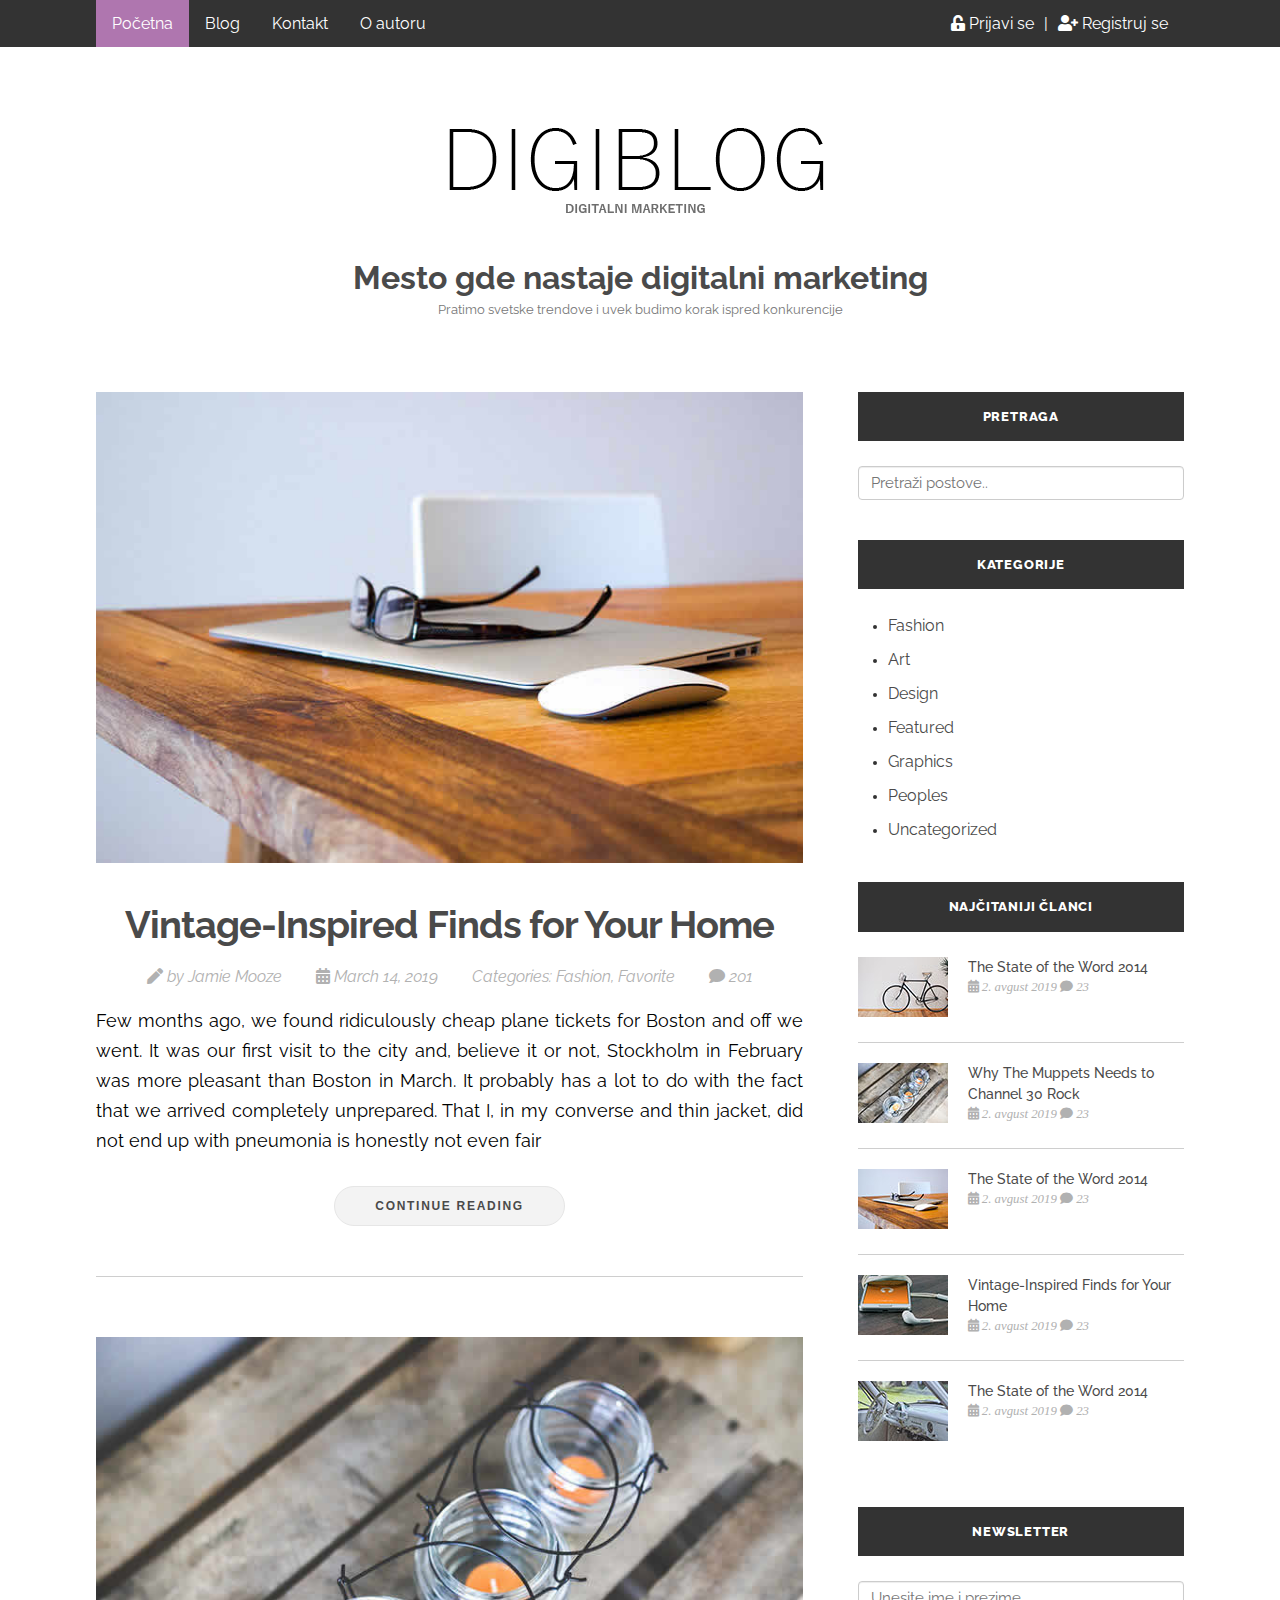
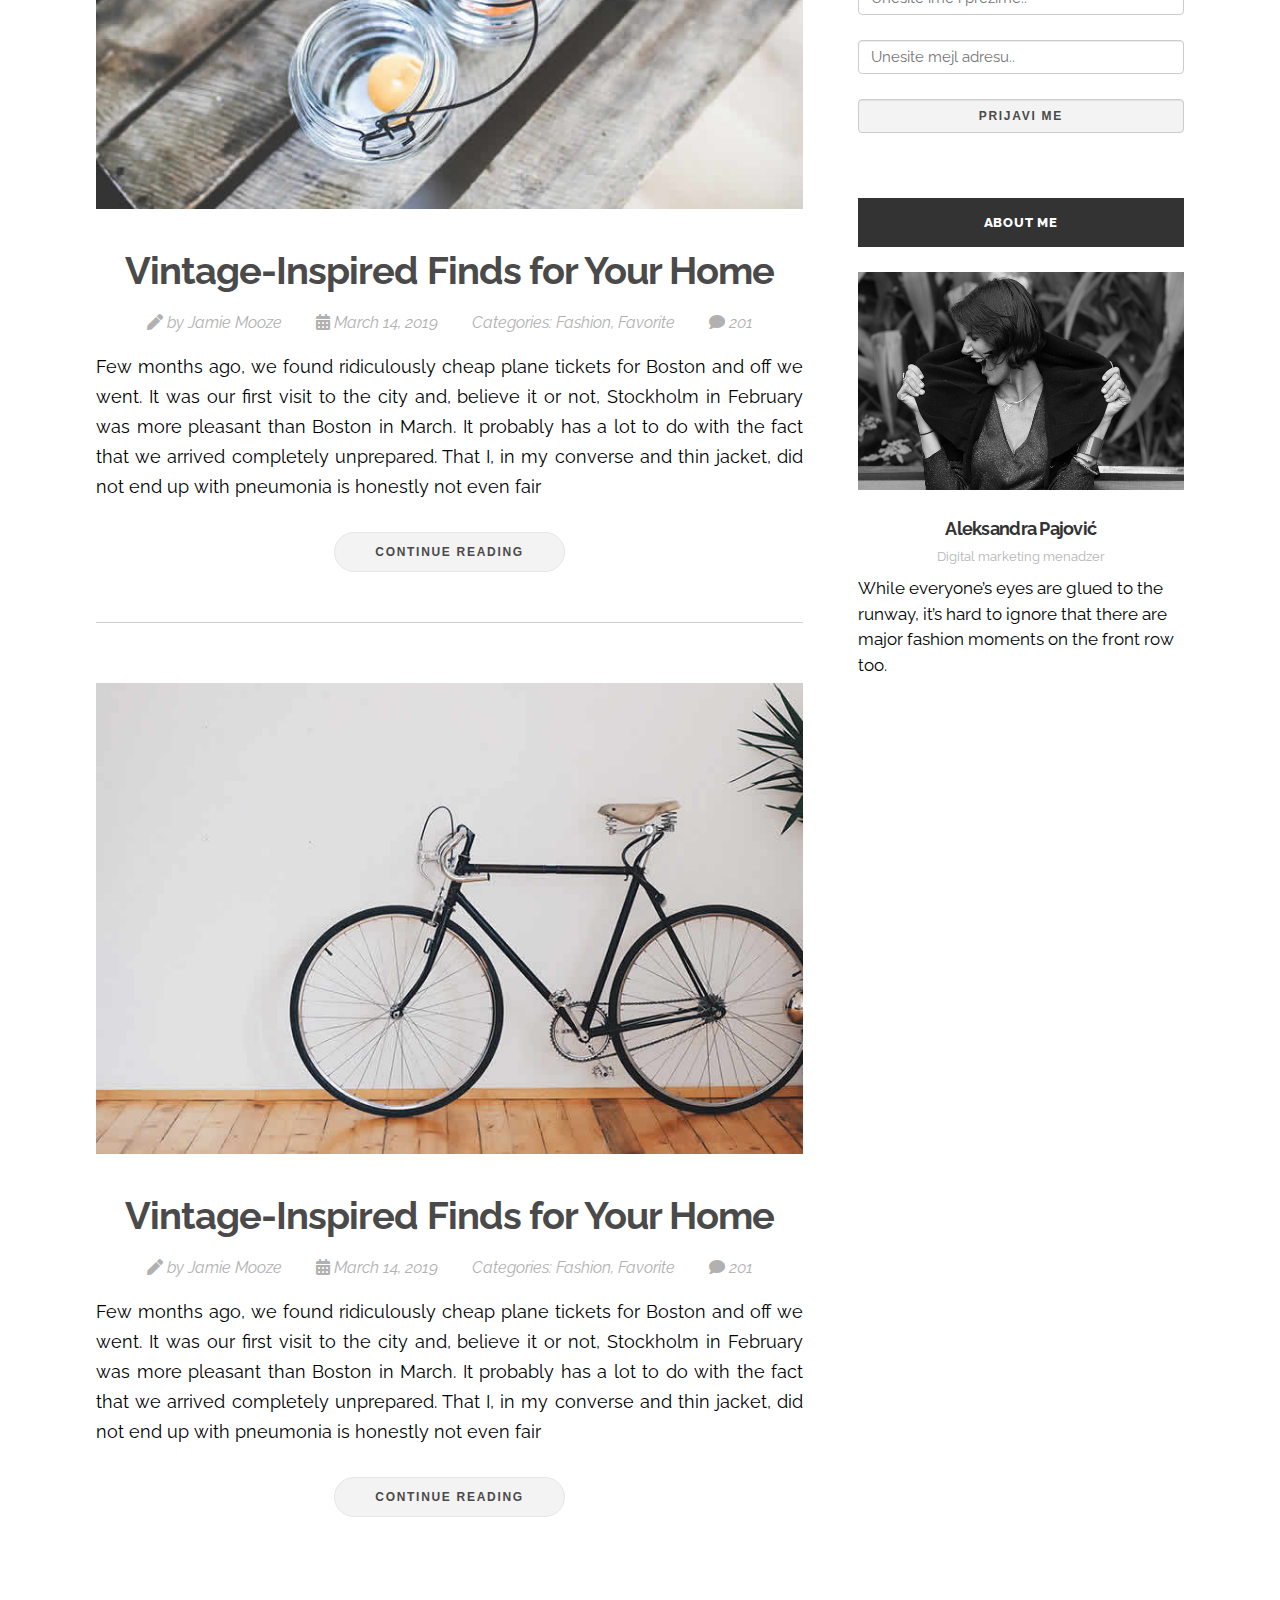
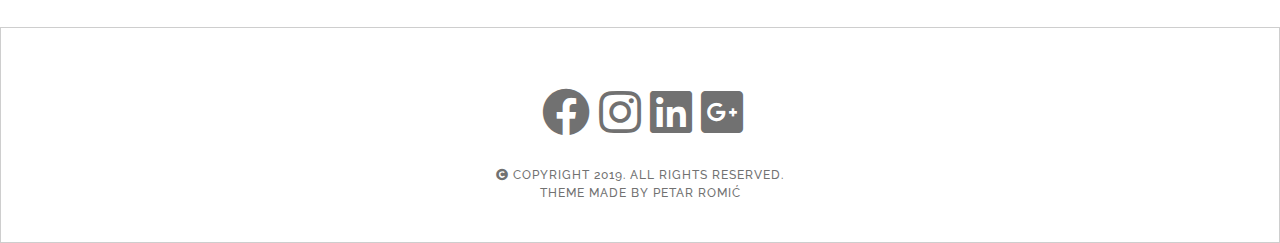
<file: index.html>
<!DOCTYPE html>
<html>
<head>
    <meta charset="UTF-8">
    <meta name="viewport" content="width=device-width, initial-scale=1.0">
    <meta http-equiv="X-UA-Compatible" content="ie=edge">
    <meta name="description" content="">
    <meta name="author" content="">
    <link rel="icon" href="images/digiblog.png" type="image/png" sizes="16x16">
    <title>Digi Blog</title>
    <!-- Font Awesome 5 -->
    <link rel="stylesheet" href="https://use.fontawesome.com/releases/v5.6.3/css/all.css">
    <!-- Google font -->
    <link href="https://fonts.googleapis.com/css?family=Raleway&display=swap" rel="stylesheet">
    <!-- Moj CSS -->
    <link rel="stylesheet" href="style.css">
</head>
<body>
    <header>
        <div id="nav-container" class="dark-grey-background">
            <nav>
                <ul>
                    <li><a class="active nav-link" href="#">Početna</a></li>
                    <li><a href="blog.html" class="nav-link">Blog</a></li>
                    <li><a href="#" class="nav-link">Kontakt</a></li>
                    <li><a href="about.html" class="nav-link">O autoru</a></li>
                </ul>
                <div id="authentication">
                    <span id="login">
                        <i class="fas fa-unlock-alt"></i> Prijavi se
                    </span>
                        | 
                    <span id="register">
                        <i class="fas fa-user-plus"></i> Registruj se
                    </span>
                </div>
            </nav>
        </div>
        <div id="logo-container">
                <img src="images/logo.png" alt="logo"/>
                <h1>Mesto gde nastaje digitalni marketing</h1>
                <h3>Pratimo svetske trendove i uvek budimo korak ispred konkurencije</h3>
        </div>   
    </header>
    <main>
        <div id="main-container">
        <section id="articles">
            <article class="article">
                <div class="article-picture">
                    <a href="#"><img src="images/750x500-1.jpg" alt="slika"/></a>
                </div>
                <div class="article-body">
                    <h2><a href="post.html">Vintage-Inspired Finds for Your Home</a></h2>
                    <div class="info">
                        <span><i class='fas fa-pen'></i> by Jamie Mooze</span>
                        <span><i class="fas fa-calendar-alt"></i> March 14, 2019</span>
                        <span>Categories: Fashion, Favorite</span>
                        <span><i class="fas fa-comment"></i> 201</span>
                    </div>
                    <p>Few months ago, we found ridiculously cheap plane tickets for Boston and off we went. It was our first visit to the city and, believe it or not, Stockholm in February was more pleasant than Boston in March. It probably has a lot to do with the fact that we arrived completely unprepared. That I, in my converse and thin jacket, did not end up with pneumonia is honestly not even fair</p>
                    <a href="#" class="more">CONTINUE READING</a>
                </div>
            </article>
            <article class="article">
                    <div class="article-picture">
                        <a href="#"><img src="images/750x500-2.jpg" alt="slika"/></a>
                    </div>
                    <div class="article-body">
                        <h2><a href="#">Vintage-Inspired Finds for Your Home</a></h2>
                        <div class="info">
                            <span><i class='fas fa-pen'></i> by Jamie Mooze</span>
                            <span><i class="fas fa-calendar-alt"></i> March 14, 2019</span>
                            <span>Categories: Fashion, Favorite</span>
                            <span><i class="fas fa-comment"></i> 201</span>
                        </div>
                        <p>Few months ago, we found ridiculously cheap plane tickets for Boston and off we went. It was our first visit to the city and, believe it or not, Stockholm in February was more pleasant than Boston in March. It probably has a lot to do with the fact that we arrived completely unprepared. That I, in my converse and thin jacket, did not end up with pneumonia is honestly not even fair</p>
                        <a href="#" class="more">CONTINUE READING</a>
                    </div>
                </article>
                <article class="article">
                    <div class="article-picture">
                        <a href="#"><img src="images/750x500-3.jpg" alt="slika"/></a>
                    </div>
                    <div class="article-body">
                        <h2><a href="#">Vintage-Inspired Finds for Your Home</a></h2>
                        <div class="info">
                            <span><i class='fas fa-pen'></i> by Jamie Mooze</span>
                            <span><i class="fas fa-calendar-alt"></i> March 14, 2019</span>
                            <span>Categories: Fashion, Favorite</span>
                            <span><i class="fas fa-comment"></i> 201</span>
                        </div>
                        <p>Few months ago, we found ridiculously cheap plane tickets for Boston and off we went. It was our first visit to the city and, believe it or not, Stockholm in February was more pleasant than Boston in March. It probably has a lot to do with the fact that we arrived completely unprepared. That I, in my converse and thin jacket, did not end up with pneumonia is honestly not even fair</p>
                        <a href="#" class="more">CONTINUE READING</a>
                    </div>
                </article>
        </section>
        <!-- Aside -->
        <aside>
            <div class="sidebar-widget">
                <h3 class="sidebar-title dark-grey-background">Pretraga</h3>
                <div class="widget-container">
                    <form>
                        <input type="text" placeholder="Pretraži postove.." class="form-control"/> 
                    </form>
                </div>
            </div>
            <div class="sidebar-widget">
                <h3 class="sidebar-title dark-grey-background">Kategorije</h3>
                <div class="widget-container">
                    <ul>
                        <li><a href="#">Fashion</a></li>
                        <li><a href="#">Art</a></li>
                        <li><a href="#">Design</a></li>
                        <li><a href="#">Featured</a></li>
                        <li><a href="#">Graphics</a></li>
                        <li><a href="#">Peoples</a></li>
                        <li><a href="#">Uncategorized</a></li>
                    </ul>
                </div>
            </div>
            <div class="sidebar-widget">
                <h3 class="sidebar-title dark-grey-background">Najčitaniji članci</h3>
                <div class="widget-container">
                    <!-- MALI POST -->
                    <article class="widget-post">
                        <div class="post-image">
                            <a href="post.html">
                                <img src="images/90x60-1.jpg" alt="">
                            </a>
                        </div>
                        <div class="post-body">
                            <h2>
                                <a href="post.html">The State of the Word 2014</a>
                            </h2>
                            <div class="post-meta">
                                <span>
                                    <i class="fas fa-calendar-alt"></i> 2. avgust 2019
                                </span> 
                                <span>
                                    <a href="post.html"><i class="fas fa-comment"></i> 23</a>
                                </span>
                            </div>
                        </div>
                    </article>
                    <!--// MALI POST -->
                    
                    <article class="widget-post">
                        <div class="post-image">
                            <a href="post.html"><img src="images/90x60-2.jpg" alt=""></a>
                        </div>
                        <div class="post-body">
                            <h2><a href="post.html">Why The Muppets Needs to Channel 30 Rock</a></h2>
                            <div class="post-meta">
                                <span><i class="fas fa-calendar-alt"></i> 2. avgust 2019</span> <span><a href="post.html"><i class="fas fa-comment"></i> 23</a></span>
                            </div>
                        </div>
                    </article>
                    <article class="widget-post">
                        <div class="post-image">
                            <a href="post.html"><img src="images/90x60-3.jpg" alt=""></a>
                        </div>
                        <div class="post-body">
                            <h2><a href="post.html">The State of the Word 2014</a></h2>
                            <div class="post-meta">
                                <span><i class="fas fa-calendar-alt"></i> 2. avgust 2019</span> <span><a href="post.html"><i class="fas fa-comment"></i> 23</a></span>
                            </div>
                        </div>
                    </article>
                    <article class="widget-post">
                        <div class="post-image">
                            <a href="post.html"><img src="images/90x60-4.jpg" alt=""></a>
                        </div>
                        <div class="post-body">
                            <h2><a href="post.html">Vintage-Inspired Finds for Your Home</a></h2>
                            <div class="post-meta">
                                <span><i class="fas fa-calendar-alt"></i> 2. avgust 2019</span> <span><a href="post.html"><i class="fas fa-comment"></i> 23</a></span>
                            </div>
                        </div>
                    </article>
                    <article class="widget-post">
                        <div class="post-image">
                            <a href="post.html"><img src="images/90x60-5.jpg" alt=""></a>
                        </div>
                        <div class="post-body">
                            <h2><a href="post.html">The State of the Word 2014</a></h2>
                            <div class="post-meta">
                                <span><i class="fas fa-calendar-alt"></i> 2. avgust 2019</span> <span><a href="post.html"><i class="fas fa-comment"></i> 23</a></span>
                            </div>
                        </div>
                    </article>
                </div>
            </div>
            <!-- sidebar-widget -->
            <div class="sidebar-widget">
                <h3 class="sidebar-title dark-grey-background">Newsletter</h3>
                <div class="widget-container">
                    <form>
                        <input type="text" placeholder="Unesite ime i prezime.." class="form-control newsletter"/>
                        <input type="text" placeholder="Unesite mejl adresu.." class="form-control newsletter"/>
                        <input type="button" id="newsletter" value="prijavi me" class="form-control newsletter"/> 
                    </form>
                </div>
            </div>
            <div class="sidebar-widget">
                <h3 class="sidebar-title dark-grey-background">About Me</h3>
                <div class="widget-container widget-about">
                    <a href="post.html"><img src="images/author.jpg" alt="autor"></a>
                    <h4>Aleksandra Pajović</h4>
                    <div class="author-title">Digital marketing menadzer</div>
                    <p>While everyone’s eyes are glued to the runway, it’s hard to ignore that there are major fashion moments on the front row too.</p>
                </div>
            </div>
        </aside>
        </div>
        <i id="to-top" class='fas fa-angle-up fa-3x'></i>
    </main>
    <footer>
        <div id="footer-socials">
            <a href="#"><i class="fab fa-facebook fa-3x hover-purple-color"></i></a>
            <a href="#"><i class="fab fa-instagram fa-3x hover-purple-color"></i></a>
            <a href="#"><i class="fab fa-linkedin fa-3x hover-purple-color"></i></a>
            <a href="#"><i class="fab fa-google-plus-square fa-3x hover-purple-color"></i></a>
        </div>
        <div id="footer-bottom">
            <i class="fa fa-copyright"></i> Copyright 2019. All rights reserved.<br>
            Theme made by <a href="#" class="hover-purple-color">Petar Romić</a>
        </div>
    </footer>
    <!-- jQuery CDN -->
    <script
  src="https://code.jquery.com/jquery-3.4.1.js"
  integrity="sha256-WpOohJOqMqqyKL9FccASB9O0KwACQJpFTUBLTYOVvVU="
  crossorigin="anonymous"></script>
  <!-- JS link -->
  <script
  src="script.js"></script>
</body>
</html>
</file>
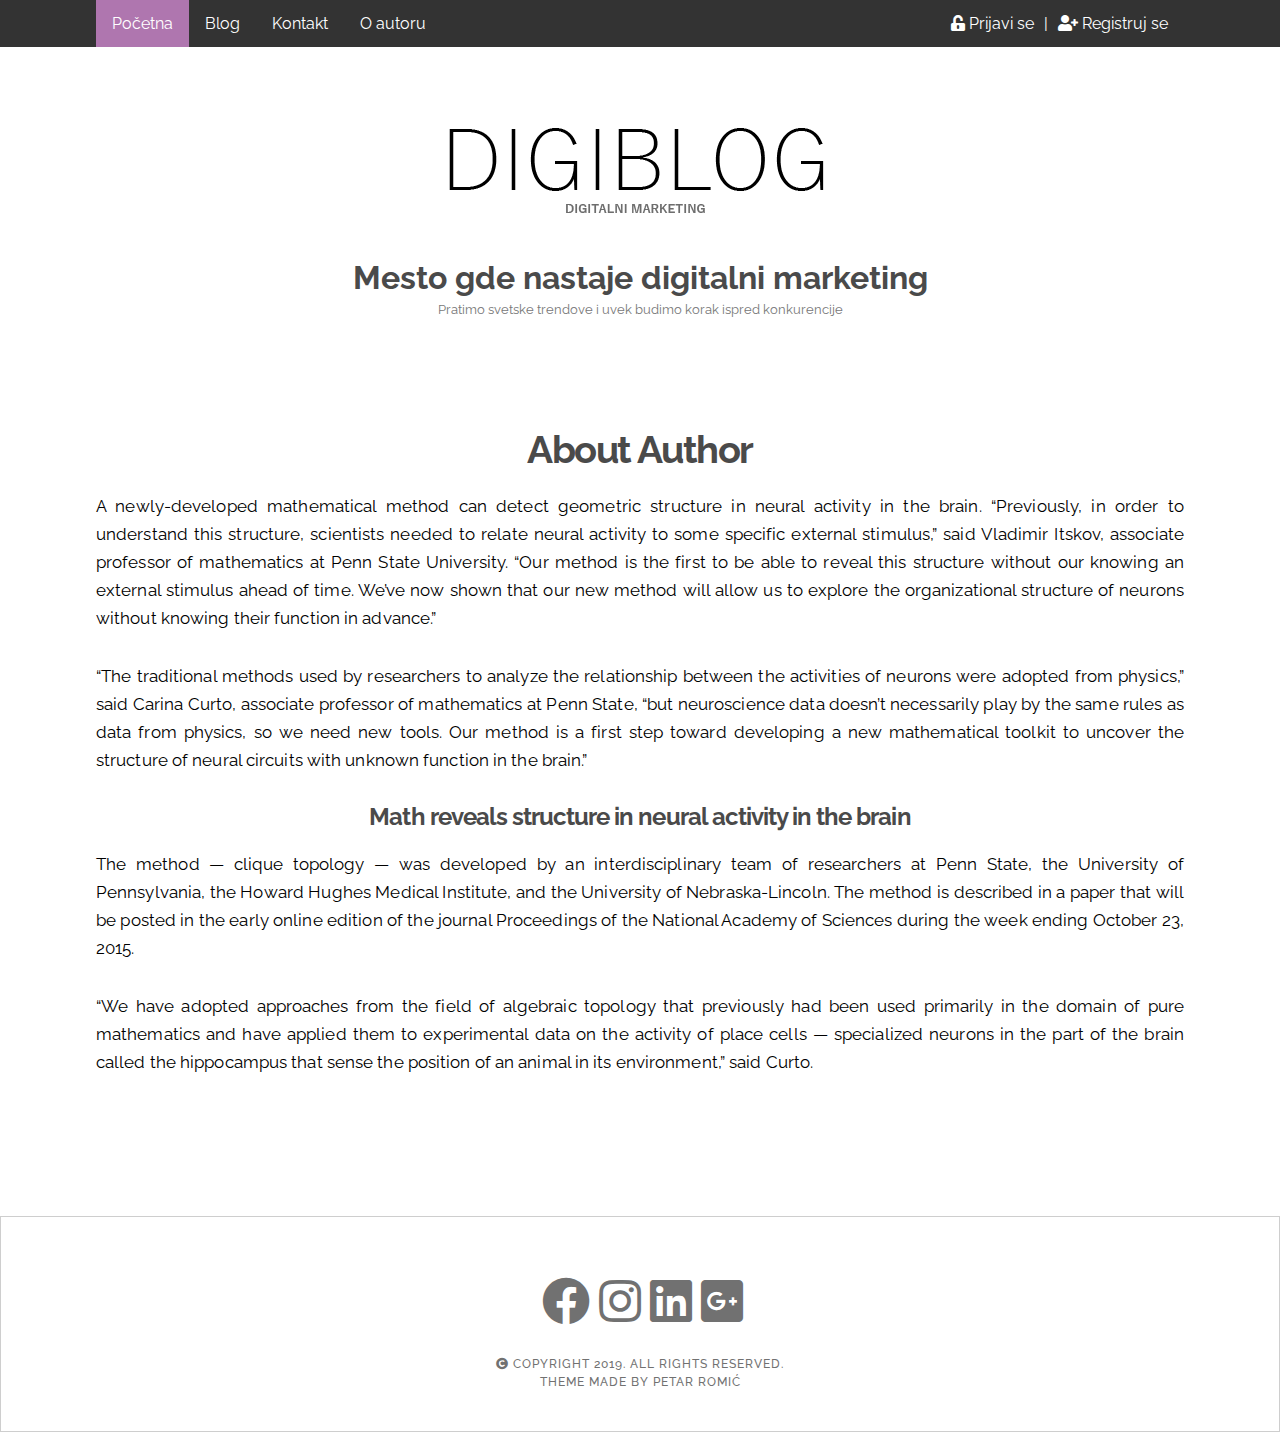
<file: about.html>
<!DOCTYPE html>
<html>
<head>
    <meta charset="UTF-8">
    <meta name="viewport" content="width=device-width, initial-scale=1.0">
    <meta http-equiv="X-UA-Compatible" content="ie=edge">
    <meta name="description" content="">
    <meta name="author" content="">
    <link rel="icon" href="images/digiblog.png" type="image/png" sizes="16x16">
    <title>Digi Blog</title>
    <!-- Font Awesome 5 -->
    <link rel="stylesheet" href="https://use.fontawesome.com/releases/v5.6.3/css/all.css">
    <!-- Google font -->
    <link href="https://fonts.googleapis.com/css?family=Raleway&display=swap" rel="stylesheet">
    <!-- Moj CSS -->
    <link rel="stylesheet" href="style.css">
</head>
<body>
    <header>
        <div id="nav-container" class="dark-grey-background">
            <nav>
                <ul>
                    <li><a class="active nav-link" href="#">Početna</a></li>
                    <li><a href="#" class="nav-link">Blog</a></li>
                    <li><a href="#" class="nav-link">Kontakt</a></li>
                    <li><a href="#" class="nav-link">O autoru</a></li>
                </ul>
                <div id="authentication">
                    <span id="login">
                        <i class="fas fa-unlock-alt"></i> Prijavi se
                    </span>
                        | 
                    <span id="register">
                        <i class="fas fa-user-plus"></i> Registruj se
                    </span>
                </div>
            </nav>
        </div>
        <div id="logo-container">
                <img src="images/logo.png" alt="logo"/>
                <h1>Mesto gde nastaje digitalni marketing</h1>
                <h3>Pratimo svetske trendove i uvek budimo korak ispred konkurencije</h3>
        </div>   
    </header>
    <main>
        <div id="main-container">
            <article class="article">
                <div class="article-body">
                    <h2 class="article-heading">About Author</h2>
                    <div class="post-text">

                        <p>A newly-developed mathematical method can detect geometric structure in neural activity in the brain. “Previously, in order to understand this structure, scientists needed to relate neural activity to some specific external stimulus,” said Vladimir Itskov, associate professor of mathematics at Penn State University. “Our method is the first to be able to reveal this structure without our knowing an external stimulus ahead of time. We’ve now shown that our new method will allow us to explore the organizational structure of neurons without knowing their function in advance.”</p>

                        <p>“The traditional methods used by researchers to analyze the relationship between the activities of neurons were adopted from physics,” said Carina Curto, associate professor of mathematics at Penn State, “but neuroscience data doesn’t necessarily play by the same rules as data from physics, so we need new tools. Our method is a first step toward developing a new mathematical toolkit to uncover the structure of neural circuits with unknown function in the brain.”</p>

                        <h3>Math reveals structure in neural activity in the brain</h3>
                        <p>The method — clique topology — was developed by an interdisciplinary team of researchers at Penn State, the University of Pennsylvania, the Howard Hughes Medical Institute, and the University of Nebraska-Lincoln. The method is described in a paper that will be posted in the early online edition of the journal Proceedings of the National Academy of Sciences during the week ending October 23, 2015.</p>

                        <p>“We have adopted approaches from the field of algebraic topology that previously had been used primarily in the domain of pure mathematics and have applied them to experimental data on the activity of place cells — specialized neurons in the part of the brain called the hippocampus that sense the position of an animal in its environment,” said Curto.</p>
                    </div>
                </div>
            </article>
        </div>
        <i id="to-top" class='fas fa-angle-up fa-3x'></i>
    </main>
    <footer>
        <div id="footer-socials">
            <a href="#"><i class="fab fa-facebook fa-3x hover-purple-color"></i></a>
            <a href="#"><i class="fab fa-instagram fa-3x hover-purple-color"></i></a>
            <a href="#"><i class="fab fa-linkedin fa-3x hover-purple-color"></i></a>
            <a href="#"><i class="fab fa-google-plus-square fa-3x hover-purple-color"></i></a>
        </div>
        <div id="footer-bottom">
            <i class="fa fa-copyright"></i> Copyright 2019. All rights reserved.<br>
            Theme made by <a href="#" class="hover-purple-color">Petar Romić</a>
        </div>
    </footer>
    <!-- jQuery CDN -->
    <script
  src="https://code.jquery.com/jquery-3.4.1.js"
  integrity="sha256-WpOohJOqMqqyKL9FccASB9O0KwACQJpFTUBLTYOVvVU="
  crossorigin="anonymous"></script>
  <!-- JS link -->
  <script
  src="script.js"></script>
</body>
</html>
</file>
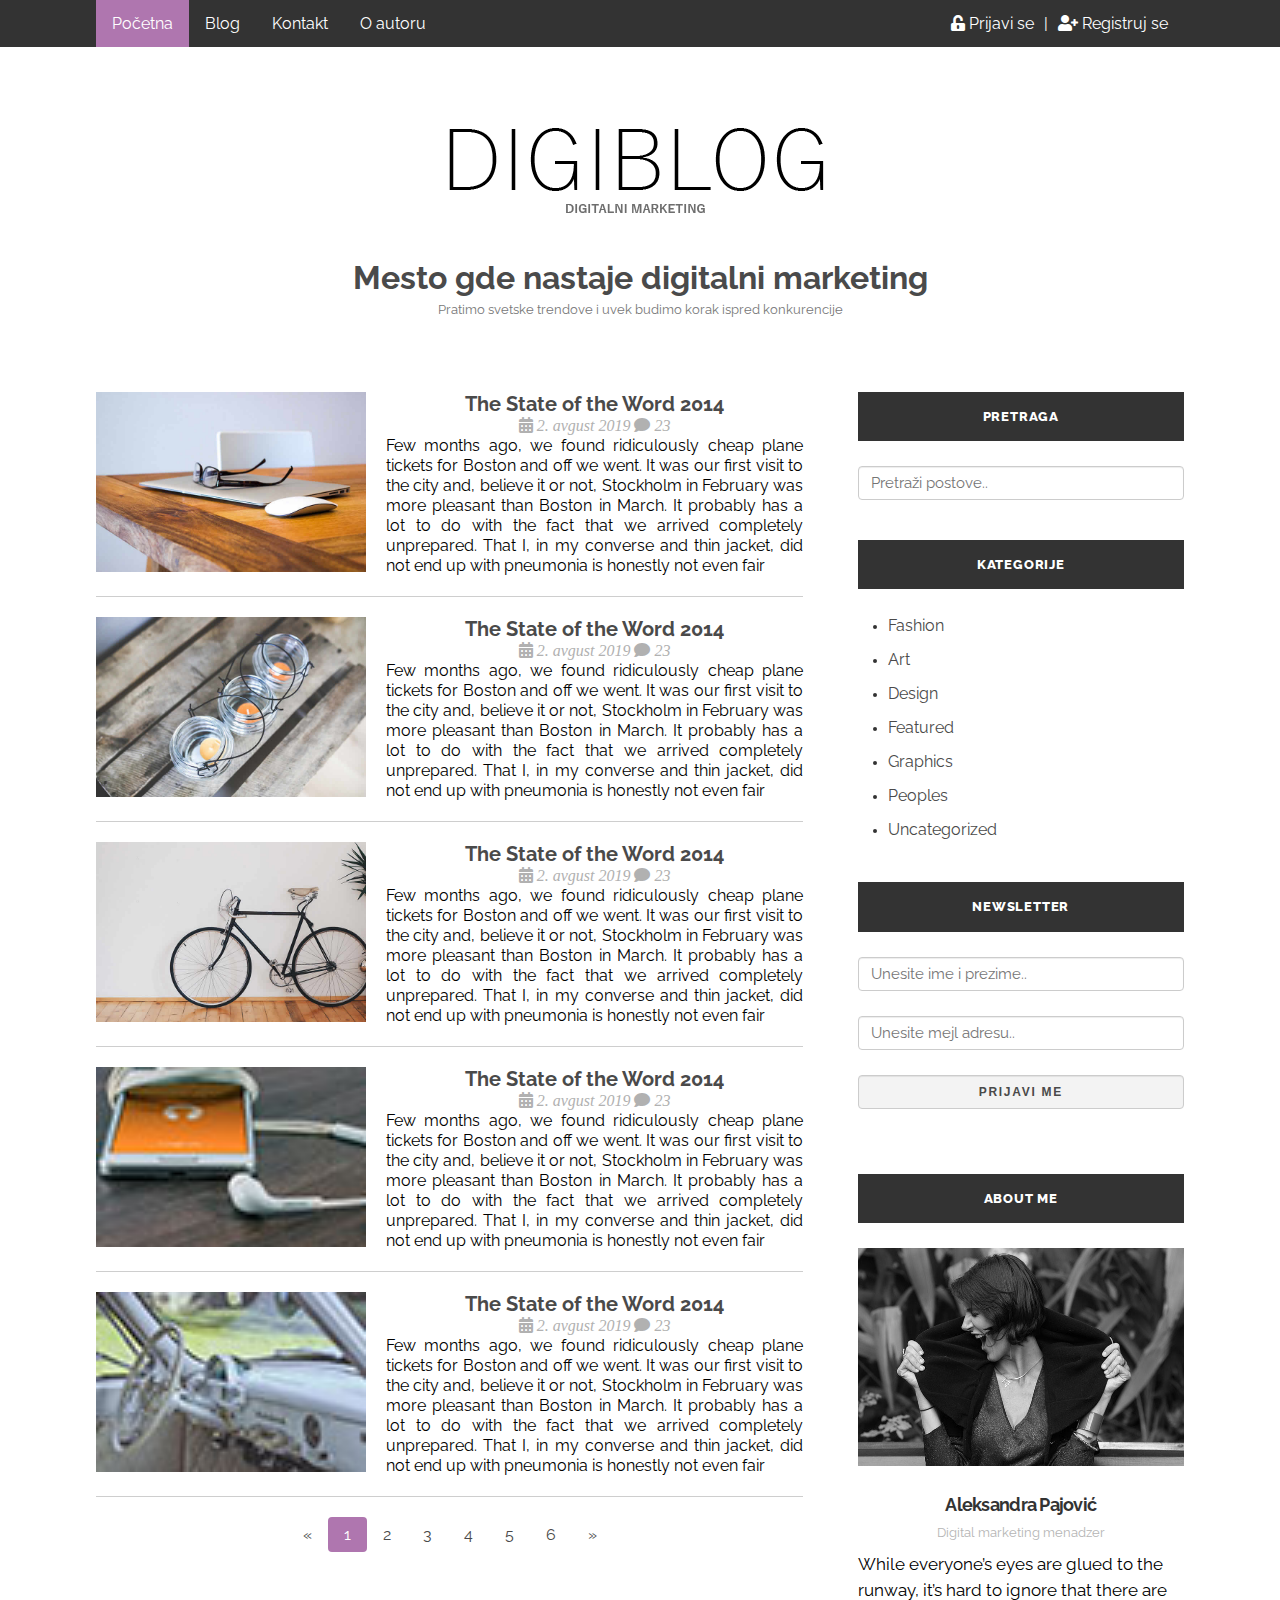
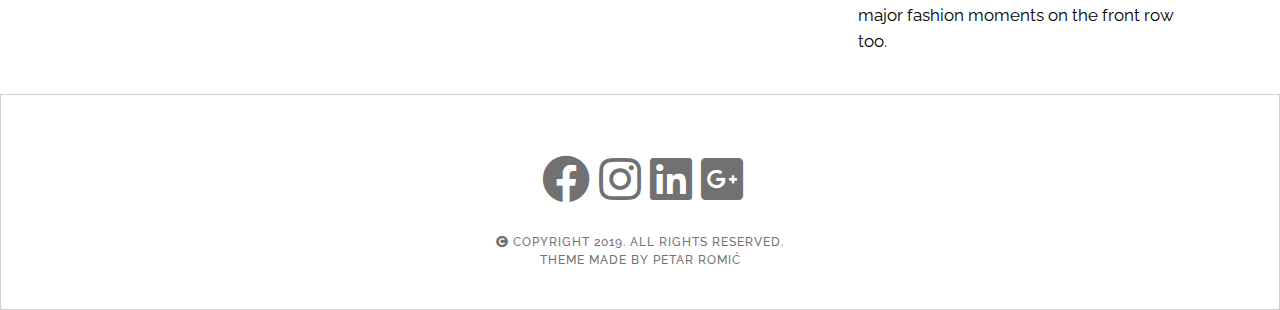
<file: blog.html>
<!DOCTYPE html>
<html>
<head>
    <meta charset="UTF-8">
    <meta name="viewport" content="width=device-width, initial-scale=1.0">
    <meta http-equiv="X-UA-Compatible" content="ie=edge">
    <meta name="description" content="">
    <meta name="author" content="">
    <link rel="icon" href="images/digiblog.png" type="image/png" sizes="16x16">
    <title>Digi Blog</title>
    <!-- Font Awesome 5 -->
    <link rel="stylesheet" href="https://use.fontawesome.com/releases/v5.6.3/css/all.css">
    <!-- Google font -->
    <link href="https://fonts.googleapis.com/css?family=Raleway&display=swap" rel="stylesheet">
    <!-- Moj CSS -->
    <link rel="stylesheet" href="style.css">
</head>
<body>
    <header>
        <div id="nav-container" class="dark-grey-background">
            <nav>
                <ul>
                    <li><a class="active nav-link" href="#">Početna</a></li>
                    <li><a href="#" class="nav-link">Blog</a></li>
                    <li><a href="#" class="nav-link">Kontakt</a></li>
                    <li><a href="about.html" class="nav-link">O autoru</a></li>
                </ul>
                <div id="authentication">
                    <span id="login">
                        <i class="fas fa-unlock-alt"></i> Prijavi se
                    </span>
                        | 
                    <span id="register">
                        <i class="fas fa-user-plus"></i> Registruj se
                    </span>
                </div>
            </nav>
        </div>
        <div id="logo-container">
                <img src="images/logo.png" alt="logo"/>
                <h1>Mesto gde nastaje digitalni marketing</h1>
                <h3>Pratimo svetske trendove i uvek budimo korak ispred konkurencije</h3>
        </div>   
    </header>
    <main>
        <div id="main-container">
        <section id="articles">
            <article class="widget-post">
                <div class="post-image">
                    <a href="post.html">
                        <img src="images/750x500-1.jpg" alt="" class="blog-page-img">
                    </a>
                </div>
                <div class="blog-post-body">
                    <h2>
                        <a href="post.html">The State of the Word 2014</a>
                    </h2>
                    <div class="post-meta">
                            <!-- <span>
                                <i class='fas fa-pen'></i> by Jamie Mooze
                            </span> -->
                        <span>
                            <i class="fas fa-calendar-alt"></i> 2. avgust 2019
                        </span> 
                        <span>
                            <a href="post.html"><i class="fas fa-comment"></i> 23</a>
                        </span>
                    </div>
                    <p>Few months ago, we found ridiculously cheap plane tickets for Boston and off we went. It was our first visit to the city and, believe it or not, Stockholm in February was more pleasant than Boston in March. It probably has a lot to do with the fact that we arrived completely unprepared. That I, in my converse and thin jacket, did not end up with pneumonia is honestly not even fair</p>
                </div>
            </article>
            <article class="widget-post">
                <div class="post-image">
                    <a href="post.html">
                        <img src="images/750x500-2.jpg" alt="" class="blog-page-img">
                    </a>
                </div>
                <div class="blog-post-body">
                    <h2>
                        <a href="post.html">The State of the Word 2014</a>
                    </h2>
                    <div class="post-meta">
                        <span>
                            <i class="fas fa-calendar-alt"></i> 2. avgust 2019
                        </span> 
                        <span>
                            <a href="post.html"><i class="fas fa-comment"></i> 23</a>
                        </span>
                    </div>
                    <p>Few months ago, we found ridiculously cheap plane tickets for Boston and off we went. It was our first visit to the city and, believe it or not, Stockholm in February was more pleasant than Boston in March. It probably has a lot to do with the fact that we arrived completely unprepared. That I, in my converse and thin jacket, did not end up with pneumonia is honestly not even fair</p>
                </div>
            </article>
            <article class="widget-post">
                    <div class="post-image">
                        <a href="post.html">
                            <img src="images/750x500-3.jpg" alt="" class="blog-page-img">
                        </a>
                    </div>
                    <div class="blog-post-body">
                        <h2>
                            <a href="post.html">The State of the Word 2014</a>
                        </h2>
                        <div class="post-meta">
                            <span>
                                <i class="fas fa-calendar-alt"></i> 2. avgust 2019
                            </span> 
                            <span>
                                <a href="post.html"><i class="fas fa-comment"></i> 23</a>
                            </span>
                        </div>
                        <p>Few months ago, we found ridiculously cheap plane tickets for Boston and off we went. It was our first visit to the city and, believe it or not, Stockholm in February was more pleasant than Boston in March. It probably has a lot to do with the fact that we arrived completely unprepared. That I, in my converse and thin jacket, did not end up with pneumonia is honestly not even fair</p>
                    </div>
                </article>
                <article class="widget-post">
                        <div class="post-image">
                            <a href="post.html">
                                <img src="images/90x60-4.jpg" alt="" class="blog-page-img">
                            </a>
                        </div>
                        <div class="blog-post-body">
                            <h2>
                                <a href="post.html">The State of the Word 2014</a>
                            </h2>
                            <div class="post-meta">
                                <span>
                                    <i class="fas fa-calendar-alt"></i> 2. avgust 2019
                                </span> 
                                <span>
                                    <a href="post.html"><i class="fas fa-comment"></i> 23</a>
                                </span>
                            </div>
                            <p>Few months ago, we found ridiculously cheap plane tickets for Boston and off we went. It was our first visit to the city and, believe it or not, Stockholm in February was more pleasant than Boston in March. It probably has a lot to do with the fact that we arrived completely unprepared. That I, in my converse and thin jacket, did not end up with pneumonia is honestly not even fair</p>
                        </div>
                    </article>
                    <article class="widget-post">
                            <div class="post-image">
                                <a href="post.html">
                                    <img src="images/90x60-5.jpg" alt="" class="blog-page-img">
                                </a>
                            </div>
                            <div class="blog-post-body">
                                <h2>
                                    <a href="post.html">The State of the Word 2014</a>
                                </h2>
                                <div class="post-meta">
                                    <span>
                                        <i class="fas fa-calendar-alt"></i> 2. avgust 2019
                                    </span> 
                                    <span>
                                        <a href="post.html"><i class="fas fa-comment"></i> 23</a>
                                    </span>
                                </div>
                                <p>Few months ago, we found ridiculously cheap plane tickets for Boston and off we went. It was our first visit to the city and, believe it or not, Stockholm in February was more pleasant than Boston in March. It probably has a lot to do with the fact that we arrived completely unprepared. That I, in my converse and thin jacket, did not end up with pneumonia is honestly not even fair</p>
                            </div>
                        </article>
                        <div class="pagination">
                                <a href="#">&laquo;</a>
                                <a href="#" class="active-pagination">1</a>
                                <a href="#">2</a>
                                <a href="#">3</a>
                                <a href="#">4</a>
                                <a href="#">5</a>
                                <a href="#">6</a>
                                <a href="#">&raquo;</a>
                            </div>
        </section>
        <!-- Aside -->
        <aside>
            <div class="sidebar-widget">
                <h3 class="sidebar-title dark-grey-background">Pretraga</h3>
                <div class="widget-container">
                    <form>
                        <input type="text" placeholder="Pretraži postove.." class="form-control"/> 
                    </form>
                </div>
            </div>
            <div class="sidebar-widget">
                <h3 class="sidebar-title dark-grey-background">Kategorije</h3>
                <div class="widget-container">
                    <ul>
                        <li><a href="#">Fashion</a></li>
                        <li><a href="#">Art</a></li>
                        <li><a href="#">Design</a></li>
                        <li><a href="#">Featured</a></li>
                        <li><a href="#">Graphics</a></li>
                        <li><a href="#">Peoples</a></li>
                        <li><a href="#">Uncategorized</a></li>
                    </ul>
                </div>
            </div>
            <!-- sidebar-widget -->
            <div class="sidebar-widget">
                <h3 class="sidebar-title dark-grey-background">Newsletter</h3>
                <div class="widget-container">
                    <form>
                        <input type="text" placeholder="Unesite ime i prezime.." class="form-control newsletter"/>
                        <input type="text" placeholder="Unesite mejl adresu.." class="form-control newsletter"/>
                        <input type="button" id="newsletter" value="prijavi me" class="form-control newsletter"/> 
                    </form>
                </div>
            </div>
            <div class="sidebar-widget">
                <h3 class="sidebar-title dark-grey-background">About Me</h3>
                <div class="widget-container widget-about">
                    <a href="post.html"><img src="images/author.jpg" alt="autor"></a>
                    <h4>Aleksandra Pajović</h4>
                    <div class="author-title">Digital marketing menadzer</div>
                    <p>While everyone’s eyes are glued to the runway, it’s hard to ignore that there are major fashion moments on the front row too.</p>
                </div>
            </div>
        </aside>
        </div>
        <i id="to-top" class='fas fa-angle-up fa-3x'></i>
    </main>
    <footer>
        <div id="footer-socials">
            <a href="#"><i class="fab fa-facebook fa-3x hover-purple-color"></i></a>
            <a href="#"><i class="fab fa-instagram fa-3x hover-purple-color"></i></a>
            <a href="#"><i class="fab fa-linkedin fa-3x hover-purple-color"></i></a>
            <a href="#"><i class="fab fa-google-plus-square fa-3x hover-purple-color"></i></a>
        </div>
        <div id="footer-bottom">
            <i class="fa fa-copyright"></i> Copyright 2019. All rights reserved.<br>
            Theme made by <a href="#" class="hover-purple-color">Petar Romić</a>
        </div>
    </footer>
    <!-- jQuery CDN -->
    <script
  src="https://code.jquery.com/jquery-3.4.1.js"
  integrity="sha256-WpOohJOqMqqyKL9FccASB9O0KwACQJpFTUBLTYOVvVU="
  crossorigin="anonymous"></script>
  <!-- JS link -->
  <script
  src="script.js"></script>
</body>
</html>
</file>
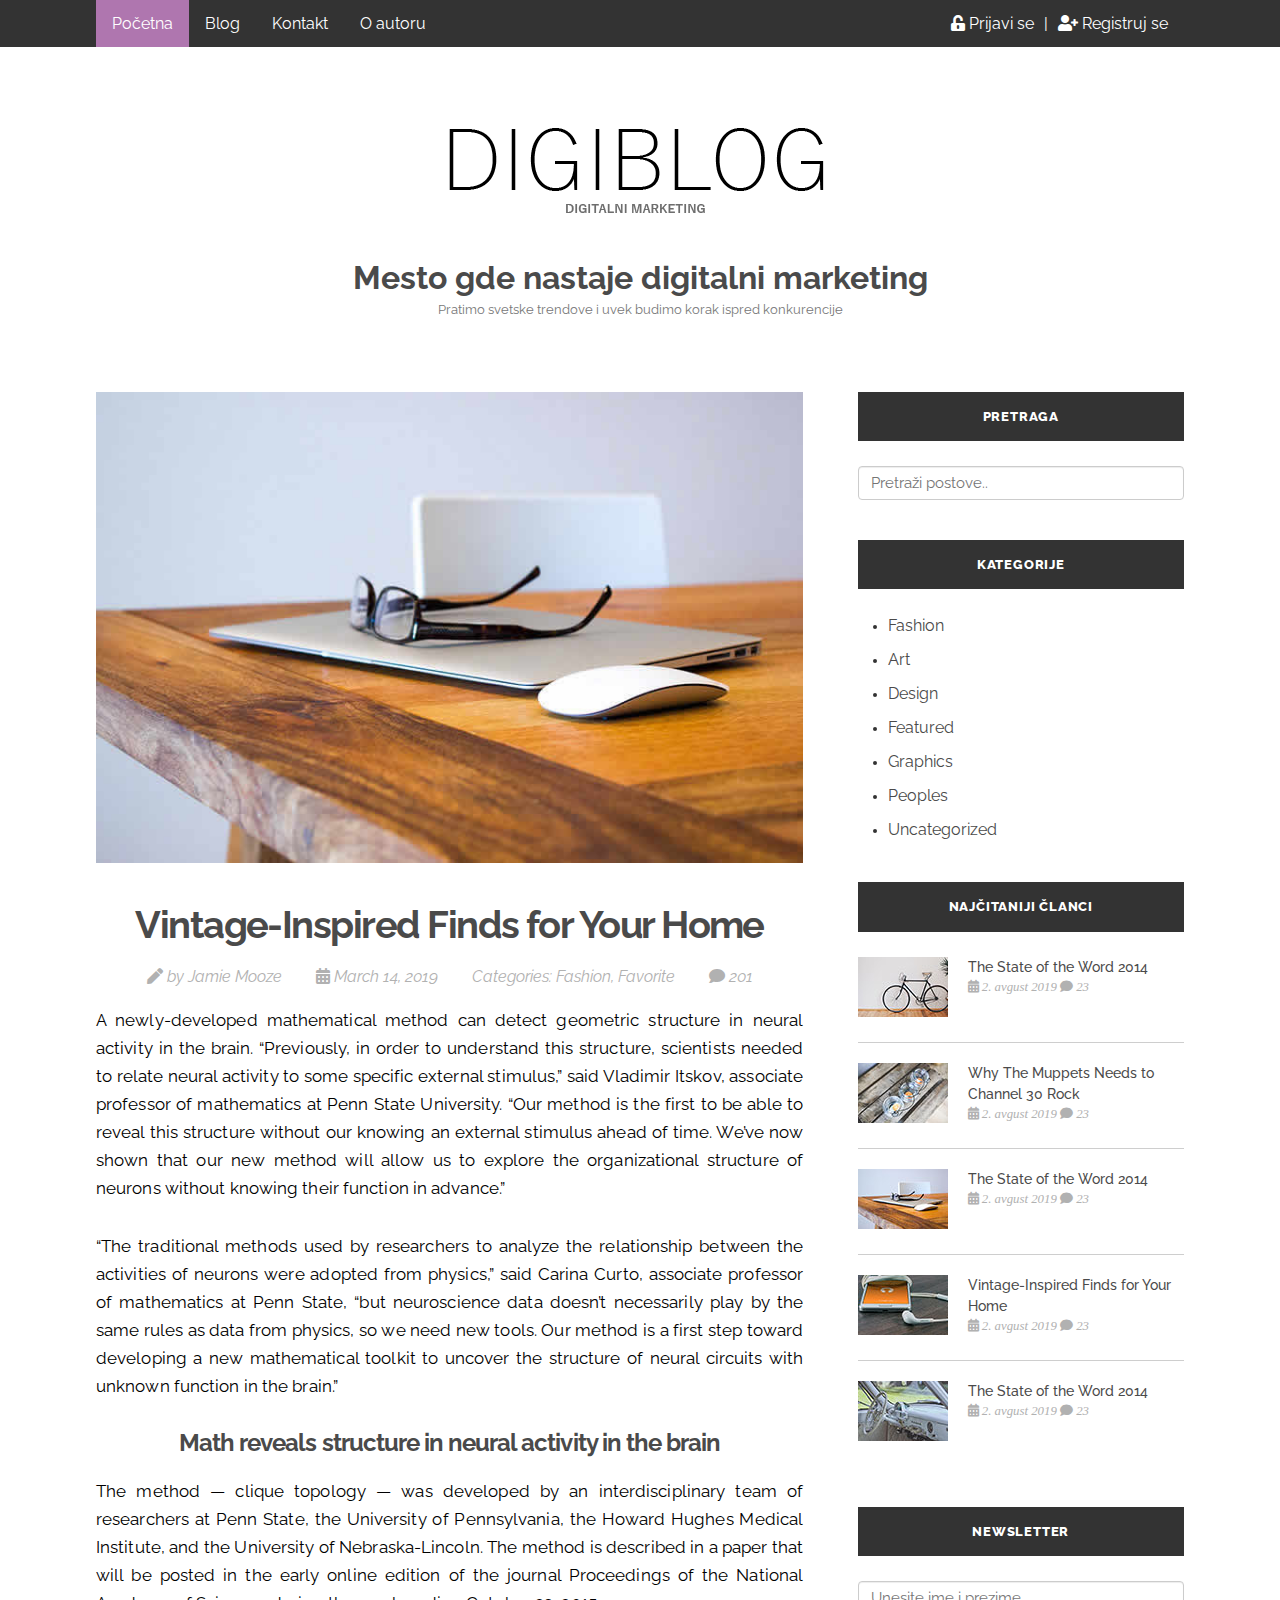
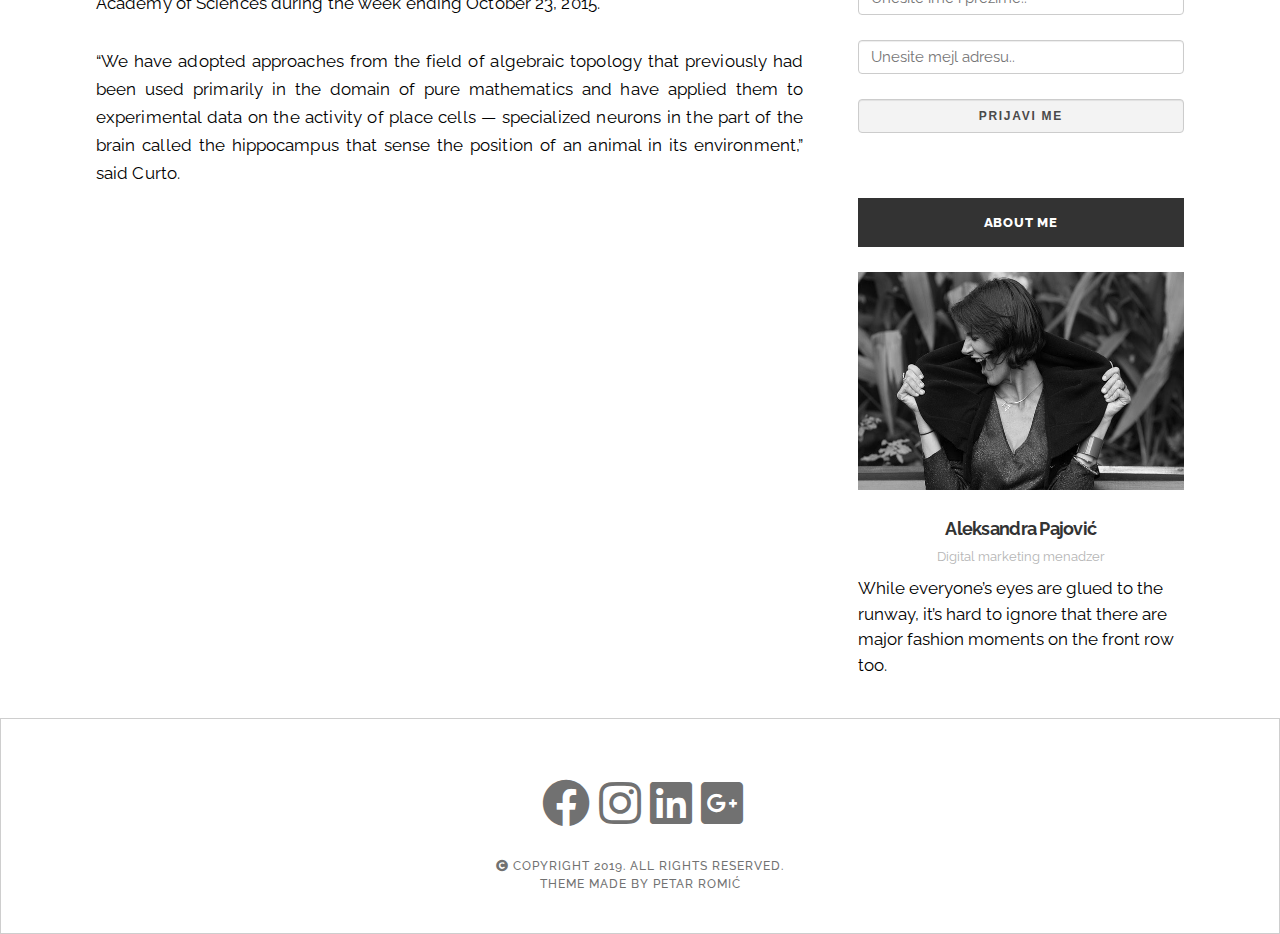
<file: post.html>
<!DOCTYPE html>
<html>
<head>
    <meta charset="UTF-8">
    <meta name="viewport" content="width=device-width, initial-scale=1.0">
    <meta http-equiv="X-UA-Compatible" content="ie=edge">
    <meta name="description" content="">
    <meta name="author" content="">
    <link rel="icon" href="images/digiblog.png" type="image/png" sizes="16x16">
    <title>Digi Blog</title>
    <!-- Font Awesome 5 -->
    <link rel="stylesheet" href="https://use.fontawesome.com/releases/v5.6.3/css/all.css">
    <!-- Google font -->
    <link href="https://fonts.googleapis.com/css?family=Raleway&display=swap" rel="stylesheet">
    <!-- Moj CSS -->
    <link rel="stylesheet" href="style.css">
</head>
<body>
    <header>
        <div id="nav-container" class="dark-grey-background">
            <nav>
                <ul>
                    <li><a class="active nav-link" href="#">Početna</a></li>
                    <li><a href="#" class="nav-link">Blog</a></li>
                    <li><a href="#" class="nav-link">Kontakt</a></li>
                    <li><a href="#" class="nav-link">O autoru</a></li>
                </ul>
                <div id="authentication">
                    <span id="login">
                        <i class="fas fa-unlock-alt"></i> Prijavi se
                    </span>
                        | 
                    <span id="register">
                        <i class="fas fa-user-plus"></i> Registruj se
                    </span>
                </div>
            </nav>
        </div>
        <div id="logo-container">
                <img src="images/logo.png" alt="logo"/>
                <h1>Mesto gde nastaje digitalni marketing</h1>
                <h3>Pratimo svetske trendove i uvek budimo korak ispred konkurencije</h3>
        </div>   
    </header>
    <main>
        <div id="main-container">
        <section id="articles">
            <article class="article">
                <div class="article-picture">
                    <img src="images/750x500-1.jpg" alt="slika"/>
                </div>
                <div class="article-body">
                    <h2 class="article-heading">Vintage-Inspired Finds for Your Home</h2>
                    <div class="info">
                        <span><i class='fas fa-pen'></i> by Jamie Mooze</span>
                        <span><i class="fas fa-calendar-alt"></i> March 14, 2019</span>
                        <span>Categories: Fashion, Favorite</span>
                        <span><i class="fas fa-comment"></i> 201</span>
                    </div>
                    <div class="post-text">
                        <p>A newly-developed mathematical method can detect geometric structure in neural activity in the brain. “Previously, in order to understand this structure, scientists needed to relate neural activity to some specific external stimulus,” said Vladimir Itskov, associate professor of mathematics at Penn State University. “Our method is the first to be able to reveal this structure without our knowing an external stimulus ahead of time. We’ve now shown that our new method will allow us to explore the organizational structure of neurons without knowing their function in advance.”</p>

								<p>“The traditional methods used by researchers to analyze the relationship between the activities of neurons were adopted from physics,” said Carina Curto, associate professor of mathematics at Penn State, “but neuroscience data doesn’t necessarily play by the same rules as data from physics, so we need new tools. Our method is a first step toward developing a new mathematical toolkit to uncover the structure of neural circuits with unknown function in the brain.”</p>

								<h3>Math reveals structure in neural activity in the brain</h3>
								<p>The method — clique topology — was developed by an interdisciplinary team of researchers at Penn State, the University of Pennsylvania, the Howard Hughes Medical Institute, and the University of Nebraska-Lincoln. The method is described in a paper that will be posted in the early online edition of the journal Proceedings of the National Academy of Sciences during the week ending October 23, 2015.</p>

								<p>“We have adopted approaches from the field of algebraic topology that previously had been used primarily in the domain of pure mathematics and have applied them to experimental data on the activity of place cells — specialized neurons in the part of the brain called the hippocampus that sense the position of an animal in its environment,” said Curto.</p>
                    </div>
                </div>
            </article>
        </section>
        <!-- Aside -->
        <aside>
            <div class="sidebar-widget">
                <h3 class="sidebar-title dark-grey-background">Pretraga</h3>
                <div class="widget-container">
                    <form>
                        <input type="text" placeholder="Pretraži postove.." class="form-control"/> 
                    </form>
                </div>
            </div>
            <div class="sidebar-widget">
                <h3 class="sidebar-title dark-grey-background">Kategorije</h3>
                <div class="widget-container">
                    <ul>
                        <li><a href="#">Fashion</a></li>
                        <li><a href="#">Art</a></li>
                        <li><a href="#">Design</a></li>
                        <li><a href="#">Featured</a></li>
                        <li><a href="#">Graphics</a></li>
                        <li><a href="#">Peoples</a></li>
                        <li><a href="#">Uncategorized</a></li>
                    </ul>
                </div>
            </div>
            <div class="sidebar-widget">
                <h3 class="sidebar-title dark-grey-background">Najčitaniji članci</h3>
                <div class="widget-container">
                    <!-- MALI POST -->
                    <article class="widget-post">
                        <div class="post-image">
                            <a href="post.html">
                                <img src="images/90x60-1.jpg" alt="">
                            </a>
                        </div>
                        <div class="post-body">
                            <h2>
                                <a href="post.html">The State of the Word 2014</a>
                            </h2>
                            <div class="post-meta">
                                <span>
                                    <i class="fas fa-calendar-alt"></i> 2. avgust 2019
                                </span> 
                                <span>
                                    <a href="post.html"><i class="fas fa-comment"></i> 23</a>
                                </span>
                            </div>
                        </div>
                    </article>
                    <!--// MALI POST -->
                    
                    <article class="widget-post">
                        <div class="post-image">
                            <a href="post.html"><img src="images/90x60-2.jpg" alt=""></a>
                        </div>
                        <div class="post-body">
                            <h2><a href="post.html">Why The Muppets Needs to Channel 30 Rock</a></h2>
                            <div class="post-meta">
                                <span><i class="fas fa-calendar-alt"></i> 2. avgust 2019</span> <span><a href="post.html"><i class="fas fa-comment"></i> 23</a></span>
                            </div>
                        </div>
                    </article>
                    <article class="widget-post">
                        <div class="post-image">
                            <a href="post.html"><img src="images/90x60-3.jpg" alt=""></a>
                        </div>
                        <div class="post-body">
                            <h2><a href="post.html">The State of the Word 2014</a></h2>
                            <div class="post-meta">
                                <span><i class="fas fa-calendar-alt"></i> 2. avgust 2019</span> <span><a href="post.html"><i class="fas fa-comment"></i> 23</a></span>
                            </div>
                        </div>
                    </article>
                    <article class="widget-post">
                        <div class="post-image">
                            <a href="post.html"><img src="images/90x60-4.jpg" alt=""></a>
                        </div>
                        <div class="post-body">
                            <h2><a href="post.html">Vintage-Inspired Finds for Your Home</a></h2>
                            <div class="post-meta">
                                <span><i class="fas fa-calendar-alt"></i> 2. avgust 2019</span> <span><a href="post.html"><i class="fas fa-comment"></i> 23</a></span>
                            </div>
                        </div>
                    </article>
                    <article class="widget-post">
                        <div class="post-image">
                            <a href="post.html"><img src="images/90x60-5.jpg" alt=""></a>
                        </div>
                        <div class="post-body">
                            <h2><a href="post.html">The State of the Word 2014</a></h2>
                            <div class="post-meta">
                                <span><i class="fas fa-calendar-alt"></i> 2. avgust 2019</span> <span><a href="post.html"><i class="fas fa-comment"></i> 23</a></span>
                            </div>
                        </div>
                    </article>
                </div>
            </div>
            <!-- sidebar-widget -->
            <div class="sidebar-widget">
                <h3 class="sidebar-title dark-grey-background">Newsletter</h3>
                <div class="widget-container">
                    <form>
                        <input type="text" placeholder="Unesite ime i prezime.." class="form-control newsletter"/>
                        <input type="text" placeholder="Unesite mejl adresu.." class="form-control newsletter"/>
                        <input type="button" id="newsletter" value="prijavi me" class="form-control newsletter"/> 
                    </form>
                </div>
            </div>
            <div class="sidebar-widget">
                <h3 class="sidebar-title dark-grey-background">About Me</h3>
                <div class="widget-container widget-about">
                    <a href="post.html"><img src="images/author.jpg" alt="autor"></a>
                    <h4>Aleksandra Pajović</h4>
                    <div class="author-title">Digital marketing menadzer</div>
                    <p>While everyone’s eyes are glued to the runway, it’s hard to ignore that there are major fashion moments on the front row too.</p>
                </div>
            </div>
        </aside>
        </div>
        <i id="to-top" class='fas fa-angle-up fa-3x'></i>
    </main>
    <footer>
        <div id="footer-socials">
            <a href="#"><i class="fab fa-facebook fa-3x hover-purple-color"></i></a>
            <a href="#"><i class="fab fa-instagram fa-3x hover-purple-color"></i></a>
            <a href="#"><i class="fab fa-linkedin fa-3x hover-purple-color"></i></a>
            <a href="#"><i class="fab fa-google-plus-square fa-3x hover-purple-color"></i></a>
        </div>
        <div id="footer-bottom">
            <i class="fa fa-copyright"></i> Copyright 2019. All rights reserved.<br>
            Theme made by <a href="#" class="hover-purple-color">Petar Romić</a>
        </div>
    </footer>
    <!-- jQuery CDN -->
    <script
  src="https://code.jquery.com/jquery-3.4.1.js"
  integrity="sha256-WpOohJOqMqqyKL9FccASB9O0KwACQJpFTUBLTYOVvVU="
  crossorigin="anonymous"></script>
  <!-- JS link -->
  <script
  src="script.js"></script>
</body>
</html>
</file>
<file: style.css>
*{
    margin:0;
    padding:0;
}
body{
    font-family: 'Raleway', sans-serif;
}
/* colors and effects */
.dark-grey-background{
    background-color: #333;
}
a{
    text-decoration: none;
    transition: all 0.2s ease-out;
    color:#4A4A4A;
}
/* Header */
header{
    display:flex;
    flex-direction: column;
    margin-bottom: 75px;
}
#nav-container{
    display:flex;
    justify-content: center;
}
nav{
    width:85%;
    display:flex;
    justify-content:space-between;
}
nav ul{
    list-style-type: none;
    display:flex;
}
nav ul li a{
    text-align: center;
    display:block;
    padding:14px 16px;
    font-size: 16px;
    color:white;
}
.active{
    background-color: rgb(175, 118, 175);
}
nav ul li a:hover:not(.active) {
    background-color: black;
  }
#authentication{
    display:flex;
    align-items: center;
    color:white;
    font-size: 1em;
    padding:14px 16px;
}
#login{  
    margin-right: 10px;
}
#register{
    margin-left: 10px;
}
#login:hover, #register:hover{
    cursor: pointer;
    color: rgb(175, 118, 175);
    transition: all 0.2s ease-out;
}
#logo-container{
    text-align: center;
}
#logo-container img{
    margin-top: 75px;
    margin-bottom: 30px;
}
#logo-container h1{
    color:#4A4A4A;
    line-height: 1.5;
}
#logo-container h3{
    font-weight:normal;
    font-size: 0.8em;
    color:rgb(119,119,119);  
}

/* Main */
main{
    display:flex;
    justify-content: center;
}
#main-container{
    display:flex;
    justify-content: space-between;
    width:85%;
}
#articles{
    width:65%;
}
.article{
    display:flex;
    flex-direction: column;
    text-align:center;
    border-bottom: 1px solid #CECECE;
    padding-bottom: 30px;
    margin-bottom: 60px;
}
.article:last-child{
    border-bottom: none;
}
.article-picture img{
    width:100%;
    height:auto;
}
.article-body{
    padding:20px 0px;
}
.article-body h2 {
    letter-spacing: -0.04em;
    font-weight: 700;
    font-style: normal;
    padding:15px 0px 20px;
}
.article-body h2 a{
    font-size:1.6em;
}
.article-body h2 a:active{
    color:#dddddd;
}
.info{
    margin-bottom: 20px;
}
.info span{
    padding-left: 15px;
    padding-right:15px;
    font-weight: 400;
    color:#B1B1B1;
    font-size:1em;
    font-style:italic;
}
.article-body p{
    font-size:1.1em;
    text-align: justify;
    /* font-weight:300; */
    line-height: 30px;
}
.more{
    font-family: "Open Sans", Sans-serif;
    letter-spacing: 1.7px;
    display:inline-block;
    padding:12px 40px;
    border:1px solid #E6E6E6;
    border-radius:25px;
    background-color: #F3F3F3;
    font-weight:600;
    font-size: 12px;
    margin:30px 0px 0px;
}
.more:hover{
    background-color: rgb(175, 118, 175);
    color:white;
}
/* Aside */
aside{
    width:30%;
    height:auto;
}
.sidebar-widget{
    margin-bottom:40px;
    font-size:0.8em;
    line-height:1.5;
    color: #333;
}
.sidebar-title{
    color:white;
    text-align: center;
    text-transform: uppercase;
    font-weight: 800;
    letter-spacing:0.8px;
    font-size: 1em;
    padding: 15px 0;
    margin:0 0 25px;
    font-style: normal;
}
.form-control{
    width:100%;
    height:34px;
    padding:6px 12px;
    font-size:1.2em;
    font-family: 'Raleway', sans-serif;
    line-height:1.5;
    background-color: white;
    border:1px solid #CCC;
    border-radius:4px;
    box-shadow:inset 0 1px 1px rgba(0,0,0,.075);
    transition:border-color ease-in-out .15s,box-shadow ease-in-out .15s;
    box-sizing: border-box;
}
.widget-container ul{
    padding-left: 30px;
}
.widget-container ul li{
    margin-bottom: 10px;
}
.widget-container ul li a{
    font-size: 16px;
}
.widget-container ul li a:hover{
    color: rgb(175, 118, 175);
}
.widget-post{
    border-bottom: 1px solid #CECECE;
    display:flex;
    padding-bottom: 20px;
    margin:0 0 20px 0;
    width:100%;
}
.widget-post:last-child{
    border-bottom: none;
}
.post-image{
    margin-right:20px;
}
.post-body h2{
    font-size:14px;
    /* line-height:20px; */
}
.post-body h2 a{
    font-weight: 500;
}
.post-body h2 a:active{
    color:#dddddd;
}
.post-meta{
    color:#B1B1B1;
    font-style: italic;
    font-family: "Lora";
}
.post-meta a{
    color:#B1B1B1;
}
#newsletter{
    font-family: "Open Sans", Sans-serif;
    font-size:12px;
    letter-spacing: 1.7px;
    text-transform: uppercase; 
    font-weight:600;
    background-color: #F3F3F3;
    color:#4A4A4A;
    transition: all 0.2s ease-out;
}
.newsletter{
    margin-bottom: 25px;
}
input:focus { 
    outline: none !important;
    border-color: rgb(175, 118, 175);
    box-shadow: 0 0 10px rgb(175, 118, 175);
}
#newsletter:hover{
    background-color: rgb(175, 118, 175);
    cursor: pointer;
    color:white;
    border-color:#E6E6E6;
}
.widget-about a img{
    height:auto;
    max-width:100%;
}
.widget-about h4{
    text-align:center;
    letter-spacing:-0.04em;
    margin:20px 0 5px;
    font-weight:700;
    font-style: normal;
    font-size:18px;
} 
.author-title{
    font-size:13px;
    font-weight: 400;
    color:#B5B5B5;
    text-align:center;
}
.widget-about p{
    margin-top: 10px;
    font-size:17px;
    color:black;
    font-weight:400;
}
/* Footer */
footer{
    border:1px solid #CECECE;
    display:flex;
    flex-direction: column;
    justify-content: center;
    align-items: center;
}
#footer-socials{
    margin:60px 0 20px;
}
#footer-socials a{
    color:#717171;
    margin-left: 5px;
}
#footer-bottom{
    padding: 10px 0 40px;
    font-size: 12px;
    font-weight:500;
    letter-spacing: 1px;
    color:#717171;
    font-family:"Raleway", Sans-serif;
    line-height: 1.5;
    text-align: center;
    text-transform: uppercase;
}
#footer-bottom a{
    color:#717171;
}
#footer-bottom a:hover, #footer-socials a:hover{
    color:rgb(175, 118, 175);
}

/* To TOP button */
#to-top{
    position:fixed;
    right:10px;
    bottom:100px;
    border:1px solid #717171;
    color:#717171;
    border-radius: 4px;
    padding:0px 6px;
    display:none;
}
#to-top:hover{
    cursor:pointer;
    color:white;
    transition: all 0.2s ease-out;
    background-color:rgb(175, 118, 175);
    border-color: rgb(175, 118, 175);
}
/* Blog post */
.article-heading{
    font-size:38.4px;
    color:#4A4A4A;
}
.post-text h3{
    font-size:24px;
    line-height:1.1;
    letter-spacing:-0.04em;
    font-weight:700;
    font-style:normal;
    color:#4A4A4A;
    margin-top: 10px;
    margin-bottom:20px;
}
.post-text p{
    text-align:justify;
    font-size:17px;
    font-weight:400;
    line-height:28px;
    color:black;
    letter-spacing: 0.1px;
    margin-bottom:30px;
}
/* blog page */
.blog-page-img{
    width:270px;
    height:auto;
}
.blog-post-body{
    text-align:center;
    
}
.blog-post-body h2{
    font-size:20px;
    line-height: 24px;
}
.blog-post-body a{
    line-height: 20px;
}
.blog-post-body p{
    text-align: justify;
    line-height: 20px;
}
/* pagination */
.pagination{
    display:flex;
    justify-content: center;
}
.pagination a{
    padding: 8px 16px;
    border-radius:4px;
}
.active-pagination{
    color:white;
    background-color:rgb(175, 118, 175);
}
.pagination a:hover:not(.active){
    color:white;
    background-color:#B5B5B5;
}
</file>
